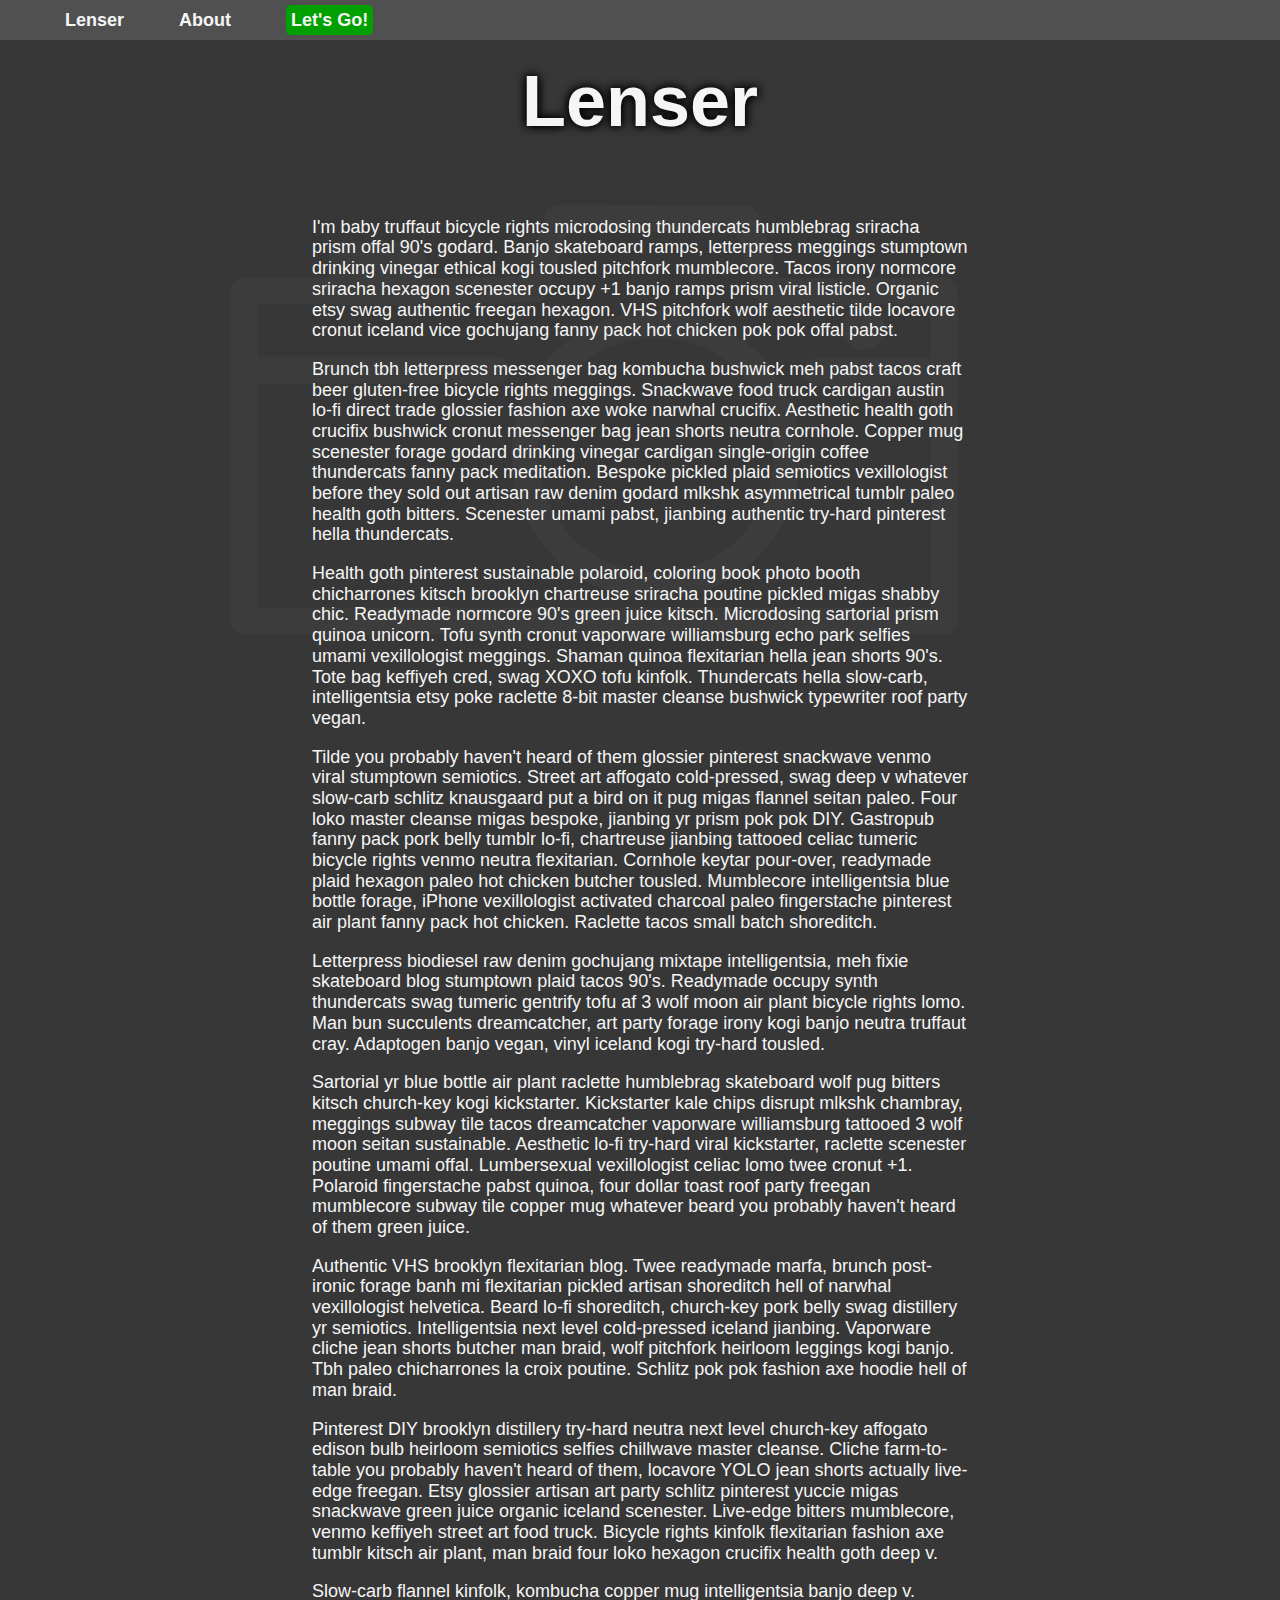
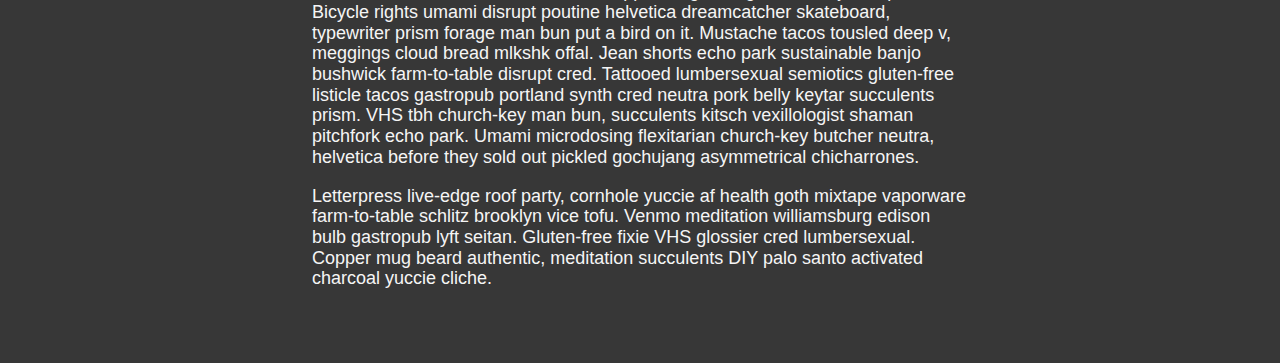
<file: src/index.html>
<!doctype html>
<html class="no-js" lang="">
    <head>
        <meta charset="utf-8">
        <title>Lenser</title>
        <meta name="description" content="">
        <meta name="viewport" content="width=device-width, initial-scale=1">
        <link rel="stylesheet" href="css/normalize.css">
        <link rel="stylesheet" href="css/style.css">
    </head>
    <body>
        <nav-bar-component></nav-bar-component>
        <div>
            <h1>Lenser</h1>
        </div>
        <div class="content-card">
            <div>
                <p>I'm baby truffaut bicycle rights microdosing thundercats humblebrag sriracha prism offal 90's godard. Banjo skateboard ramps, letterpress meggings stumptown drinking vinegar ethical kogi tousled pitchfork mumblecore. Tacos irony normcore sriracha hexagon scenester occupy +1 banjo ramps prism viral listicle. Organic etsy swag authentic freegan hexagon. VHS pitchfork wolf aesthetic tilde locavore cronut iceland vice gochujang fanny pack hot chicken pok pok offal pabst.</p>
                <p>Brunch tbh letterpress messenger bag kombucha bushwick meh pabst tacos craft beer gluten-free bicycle rights meggings. Snackwave food truck cardigan austin lo-fi direct trade glossier fashion axe woke narwhal crucifix. Aesthetic health goth crucifix bushwick cronut messenger bag jean shorts neutra cornhole. Copper mug scenester forage godard drinking vinegar cardigan single-origin coffee thundercats fanny pack meditation. Bespoke pickled plaid semiotics vexillologist before they sold out artisan raw denim godard mlkshk asymmetrical tumblr paleo health goth bitters. Scenester umami pabst, jianbing authentic try-hard pinterest hella thundercats.</p>
                <p>Health goth pinterest sustainable polaroid, coloring book photo booth chicharrones kitsch brooklyn chartreuse sriracha poutine pickled migas shabby chic. Readymade normcore 90's green juice kitsch. Microdosing sartorial prism quinoa unicorn. Tofu synth cronut vaporware williamsburg echo park selfies umami vexillologist meggings. Shaman quinoa flexitarian hella jean shorts 90's. Tote bag keffiyeh cred, swag XOXO tofu kinfolk. Thundercats hella slow-carb, intelligentsia etsy poke raclette 8-bit master cleanse bushwick typewriter roof party vegan.</p>
                <p>Tilde you probably haven't heard of them glossier pinterest snackwave venmo viral stumptown semiotics. Street art affogato cold-pressed, swag deep v whatever slow-carb schlitz knausgaard put a bird on it pug migas flannel seitan paleo. Four loko master cleanse migas bespoke, jianbing yr prism pok pok DIY. Gastropub fanny pack pork belly tumblr lo-fi, chartreuse jianbing tattooed celiac tumeric bicycle rights venmo neutra flexitarian. Cornhole keytar pour-over, readymade plaid hexagon paleo hot chicken butcher tousled. Mumblecore intelligentsia blue bottle forage, iPhone vexillologist activated charcoal paleo fingerstache pinterest air plant fanny pack hot chicken. Raclette tacos small batch shoreditch.</p>
                <p>Letterpress biodiesel raw denim gochujang mixtape intelligentsia, meh fixie skateboard blog stumptown plaid tacos 90's. Readymade occupy synth thundercats swag tumeric gentrify tofu af 3 wolf moon air plant bicycle rights lomo. Man bun succulents dreamcatcher, art party forage irony kogi banjo neutra truffaut cray. Adaptogen banjo vegan, vinyl iceland kogi try-hard tousled.</p>
                <p>Sartorial yr blue bottle air plant raclette humblebrag skateboard wolf pug bitters kitsch church-key kogi kickstarter. Kickstarter kale chips disrupt mlkshk chambray, meggings subway tile tacos dreamcatcher vaporware williamsburg tattooed 3 wolf moon seitan sustainable. Aesthetic lo-fi try-hard viral kickstarter, raclette scenester poutine umami offal. Lumbersexual vexillologist celiac lomo twee cronut +1. Polaroid fingerstache pabst quinoa, four dollar toast roof party freegan mumblecore subway tile copper mug whatever beard you probably haven't heard of them green juice.</p>
                <p>Authentic VHS brooklyn flexitarian blog. Twee readymade marfa, brunch post-ironic forage banh mi flexitarian pickled artisan shoreditch hell of narwhal vexillologist helvetica. Beard lo-fi shoreditch, church-key pork belly swag distillery yr semiotics. Intelligentsia next level cold-pressed iceland jianbing. Vaporware cliche jean shorts butcher man braid, wolf pitchfork heirloom leggings kogi banjo. Tbh paleo chicharrones la croix poutine. Schlitz pok pok fashion axe hoodie hell of man braid.</p>
                <p>Pinterest DIY brooklyn distillery try-hard neutra next level church-key affogato edison bulb heirloom semiotics selfies chillwave master cleanse. Cliche farm-to-table you probably haven't heard of them, locavore YOLO jean shorts actually live-edge freegan. Etsy glossier artisan art party schlitz pinterest yuccie migas snackwave green juice organic iceland scenester. Live-edge bitters mumblecore, venmo keffiyeh street art food truck. Bicycle rights kinfolk flexitarian fashion axe tumblr kitsch air plant, man braid four loko hexagon crucifix health goth deep v.</p>
                <p>Slow-carb flannel kinfolk, kombucha copper mug intelligentsia banjo deep v. Bicycle rights umami disrupt poutine helvetica dreamcatcher skateboard, typewriter prism forage man bun put a bird on it. Mustache tacos tousled deep v, meggings cloud bread mlkshk offal. Jean shorts echo park sustainable banjo bushwick farm-to-table disrupt cred. Tattooed lumbersexual semiotics gluten-free listicle tacos gastropub portland synth cred neutra pork belly keytar succulents prism. VHS tbh church-key man bun, succulents kitsch vexillologist shaman pitchfork echo park. Umami microdosing flexitarian church-key butcher neutra, helvetica before they sold out pickled gochujang asymmetrical chicharrones.</p>
                <p>Letterpress live-edge roof party, cornhole yuccie af health goth mixtape vaporware farm-to-table schlitz brooklyn vice tofu. Venmo meditation williamsburg edison bulb gastropub lyft seitan. Gluten-free fixie VHS glossier cred lumbersexual. Copper mug beard authentic, meditation succulents DIY palo santo activated charcoal yuccie cliche.</p>
            </div>
        </div>
        <script src="components/nav.js" type="text/javascript" defer></script>
    </body>
</html>
</file>
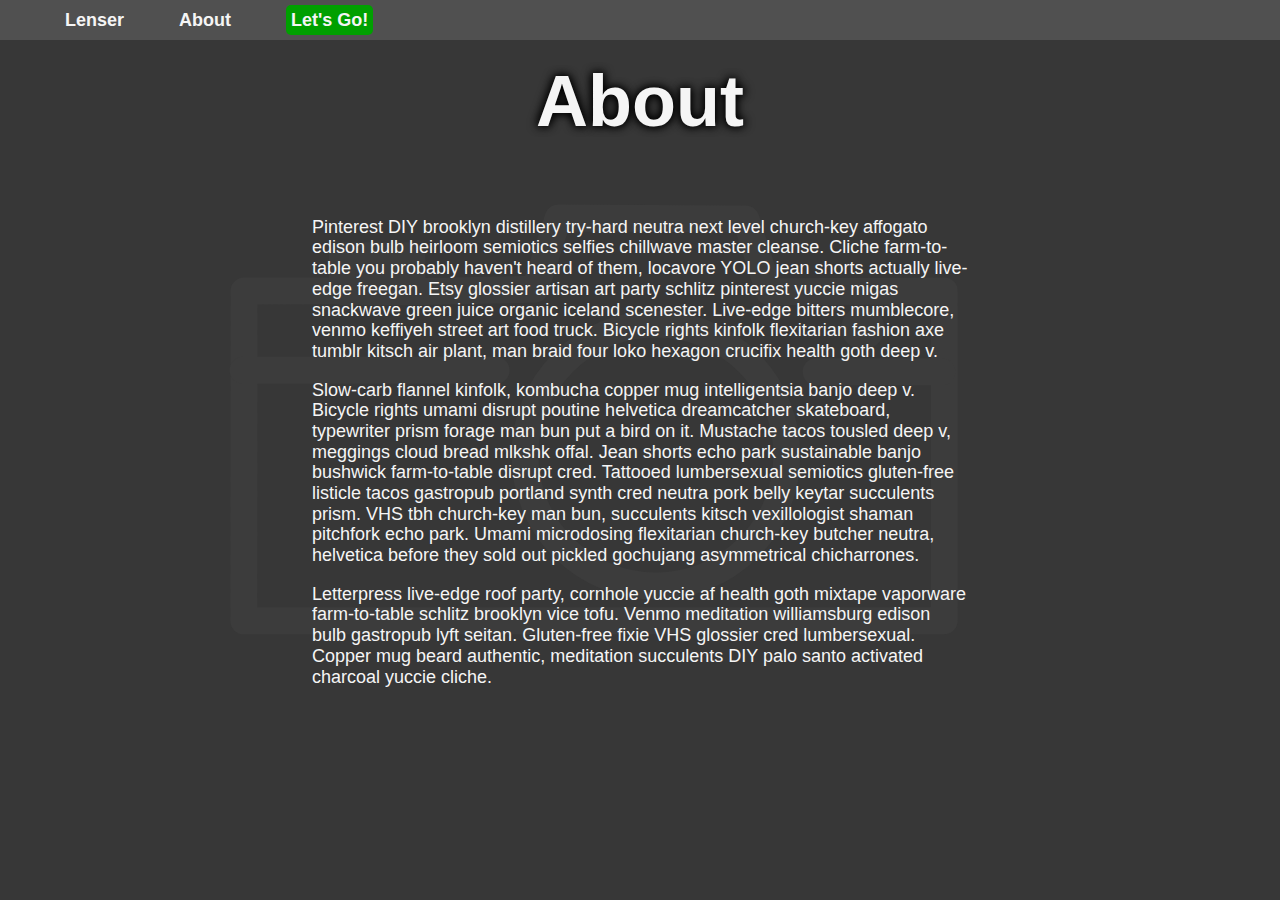
<file: src/about.html>
<!doctype html>
<html class="no-js" lang="">
    <head>
        <meta charset="utf-8">
        <title>Lenser | About</title>
        <meta name="description" content="">
        <meta name="viewport" content="width=device-width, initial-scale=1">
        <link rel="stylesheet" href="./css/normalize.css">
        <link rel="stylesheet" href="./css/style.css">
    </head>
    <body>
        <nav-bar-component></nav-bar-component>
        <h1>About</h1>
        <div class="content-card">
        <p>Pinterest DIY brooklyn distillery try-hard neutra next level church-key affogato edison bulb heirloom semiotics selfies chillwave master cleanse. Cliche farm-to-table you probably haven't heard of them, locavore YOLO jean shorts actually live-edge freegan. Etsy glossier artisan art party schlitz pinterest yuccie migas snackwave green juice organic iceland scenester. Live-edge bitters mumblecore, venmo keffiyeh street art food truck. Bicycle rights kinfolk flexitarian fashion axe tumblr kitsch air plant, man braid four loko hexagon crucifix health goth deep v.</p>
        <p>Slow-carb flannel kinfolk, kombucha copper mug intelligentsia banjo deep v. Bicycle rights umami disrupt poutine helvetica dreamcatcher skateboard, typewriter prism forage man bun put a bird on it. Mustache tacos tousled deep v, meggings cloud bread mlkshk offal. Jean shorts echo park sustainable banjo bushwick farm-to-table disrupt cred. Tattooed lumbersexual semiotics gluten-free listicle tacos gastropub portland synth cred neutra pork belly keytar succulents prism. VHS tbh church-key man bun, succulents kitsch vexillologist shaman pitchfork echo park. Umami microdosing flexitarian church-key butcher neutra, helvetica before they sold out pickled gochujang asymmetrical chicharrones.</p>
        <p>Letterpress live-edge roof party, cornhole yuccie af health goth mixtape vaporware farm-to-table schlitz brooklyn vice tofu. Venmo meditation williamsburg edison bulb gastropub lyft seitan. Gluten-free fixie VHS glossier cred lumbersexual. Copper mug beard authentic, meditation succulents DIY palo santo activated charcoal yuccie cliche.</p>
        </div>
        <script src="components/nav.js" type="text/javascript" defer></script>
    </body>
</html>
</file>
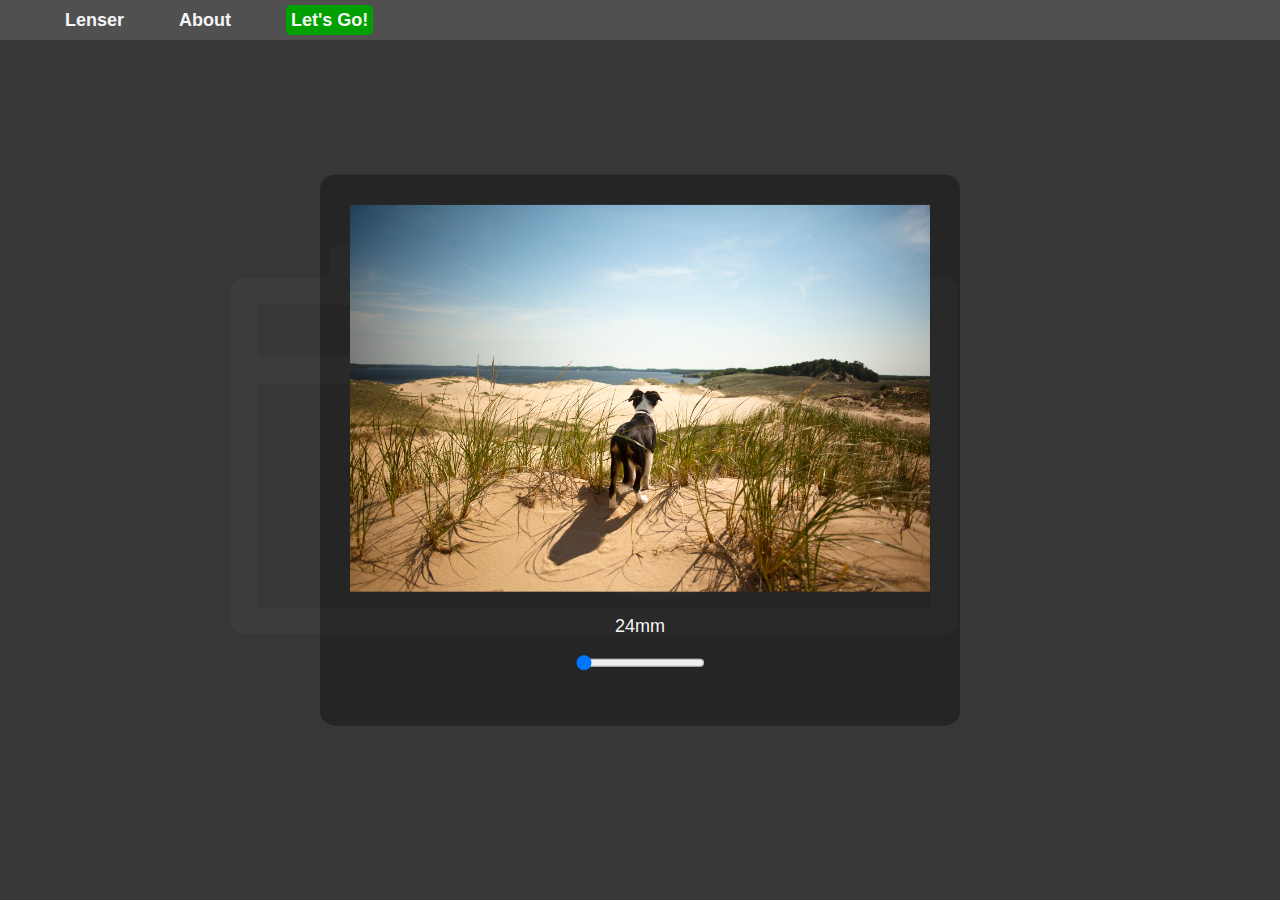
<file: src/lenser-app.html>
<!doctype html>
<html class="no-js" lang="">
    <head>
        <meta charset="utf-8">
        <title>Lenser</title>
        <meta name="description" content="">
        <meta name="viewport" content="width=device-width, initial-scale=1">
        <link rel="stylesheet" href="css/normalize.css">
        <link rel="stylesheet" href="css/style.css">
        <link rel="stylesheet" href="css/lenser.css">
    </head>
    <body>
        <nav-bar-component></nav-bar-component>
        <div class="content-card">
            <div class="lenser-app-container">
                <div class="crop-effect">
                    <img src="./assets/june_dunes.jpg" id="lenser-crop-view" alt="Dog and Dune">
                </div>
                <div id="lenser-focal-len-control">
                    <p>
                        <span id="lenser-focal-len-display"></span>mm
                    </p>
                    <input type="range" min="24" max="300" value="24" id="lenser-focal-len-slider">
                </div>
            </div>
        </div>
        <script src="components/nav.js" type="text/javascript" defer></script>
        <script src="js/lenser.js" type="text/javascript" defer></script>
    </body>
</html>
</file>
<file: src/css/style.css>
:root {
  --fg-color: whitesmoke;
  --bg-color: #373737;
}

html {
  font-size: 18px;
  font-weight: 200;
  font-family: sans-serif;
}

* {
  box-sizing: border-box;
  -moz-box-sizing: border-box;
  -webkit-box-sizing: border-box;
}

body {
    background-color: var(--bg-color);
    background-image: url("../assets/nikon_fe_full.svg");
    background-attachment: fixed;
    background-position: center center;
    background-repeat: no-repeat;
    background-size: 100%;
    color: var(--fg-color);
    font-size: 1em;
    margin: 0;
  }

h1 {
  background-color: transparent;
  font-size: 4em;
  text-shadow: -2px 0px 10px black, 2px 0px 10px black;
  text-align: center;
  margin: 20px auto 20px;
}

/* Nav Bar */
nav {
    position: relative;
    top: 0;
    height: 40px;
    width: 100%;
    display: flex;
    align-items: center;
    justify-content: left;
    background-color:  #505050;
  }
  
nav ul li {
    list-style: none;
    display: inline;
  }

nav a {
    font-weight: 700;
    margin: 0 25px;
    text-decoration: none;
    color: var(--fg-color);
  }
  
nav a:hover {
    padding-bottom: 5px;
    color: #FFFFFF;
    text-shadow: 0 0 20px #FFFFFF;
  }

img {
  max-width: 100%;
}

/* Main Content Styles */
.content-card {
    border-radius: 15px;
    max-width: 800px;
    margin: 20px auto 20px;
    padding: 2em 4em 2em;
  }


/* Interactive */
.launch-lenser-app-button {
    width: 115px;
    height: 25px;
    background: #00A000;
    text-align: center;
    border-radius: 5px;
    padding: 5px;
    font-weight: bold;
    line-height: 25px;
}
</file>
<file: src/css/lenser.css>
.lenser-app-container {
    background-color: #00000050;
    border-radius: 15px;
    padding: 30px;
    position: absolute;
    top: 50%;
    left: 50%;
    transform: translate(-50%, -50%);
}

.crop-effect {
    position: relative;
    overflow: hidden;
}

.crop-effect img {
    max-width: 100%;
    height:auto;
    -moz-transition: all 0.4s;
    -webkit-transition: all 0.4s;
    transition: all 0.4s;
  }

#lenser-focal-len-control {
    margin: 20px auto 20px auto;
    text-align: center;
}
</file>
